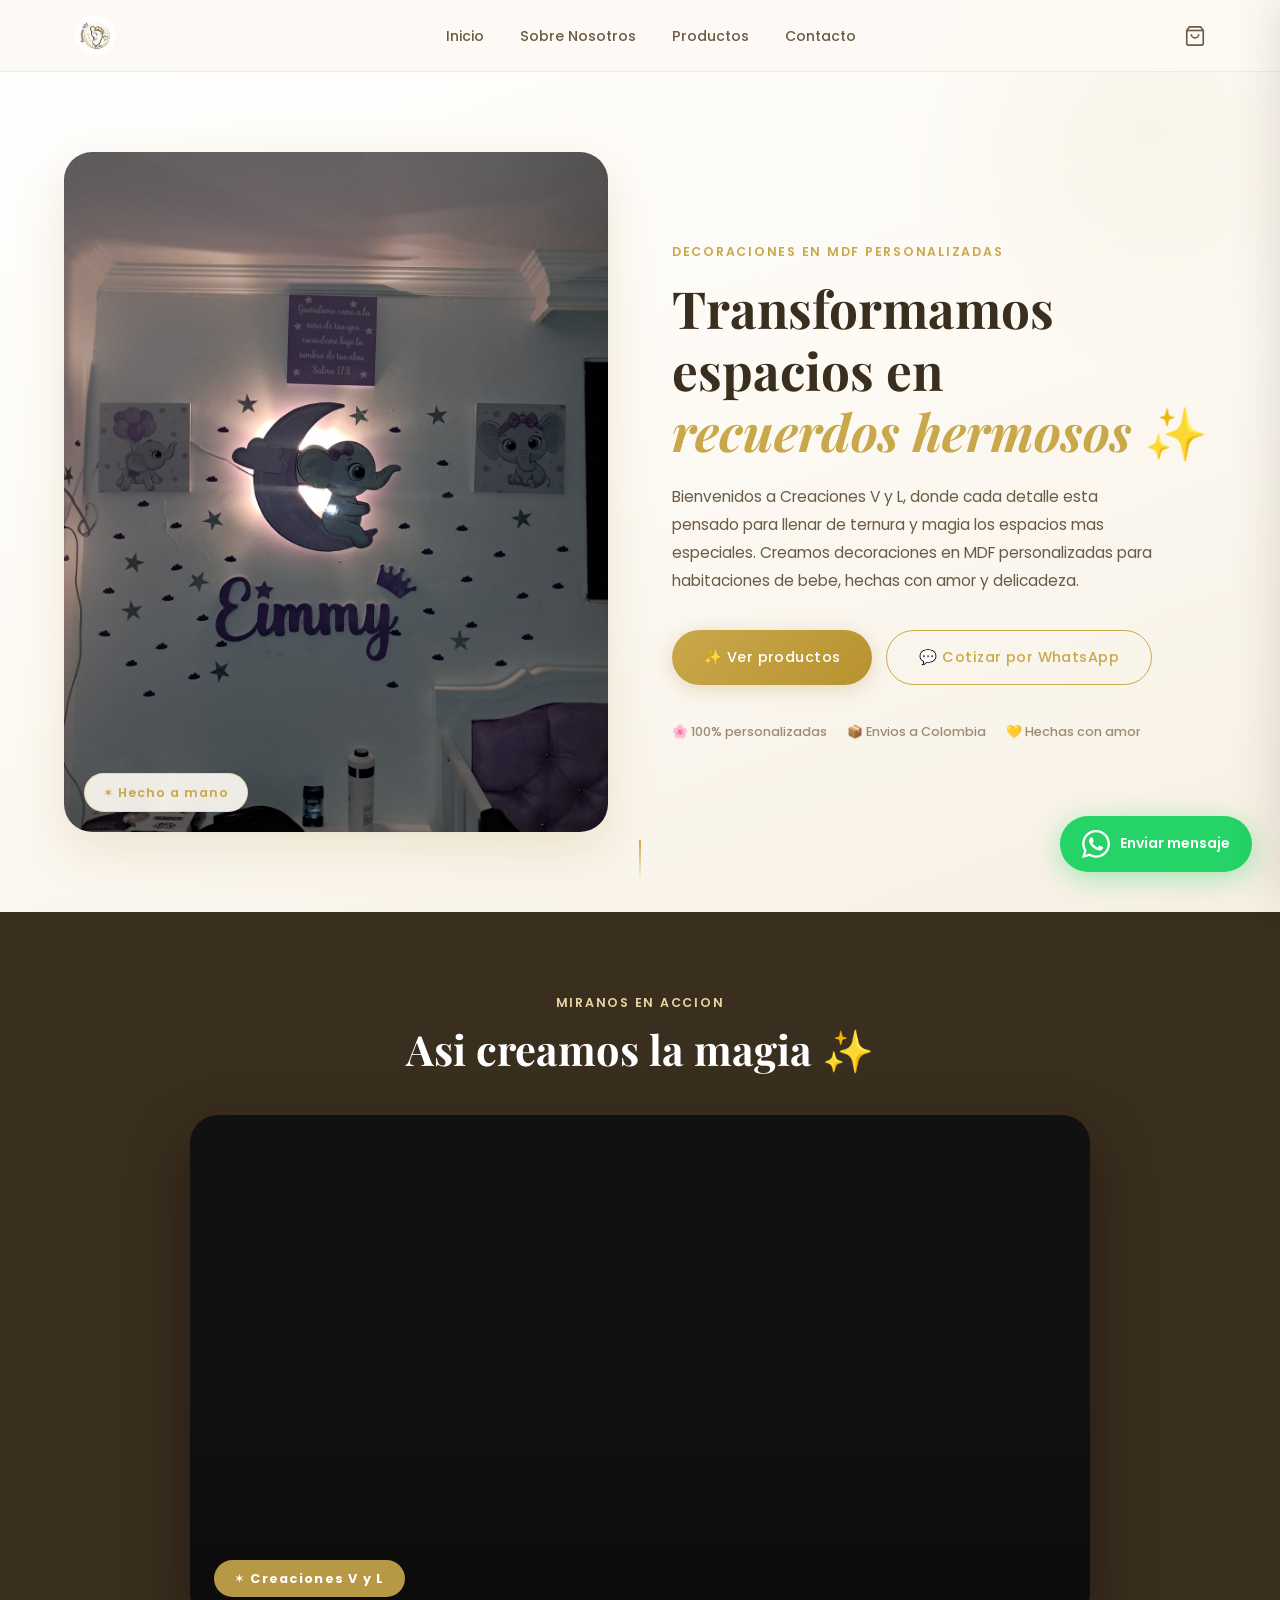
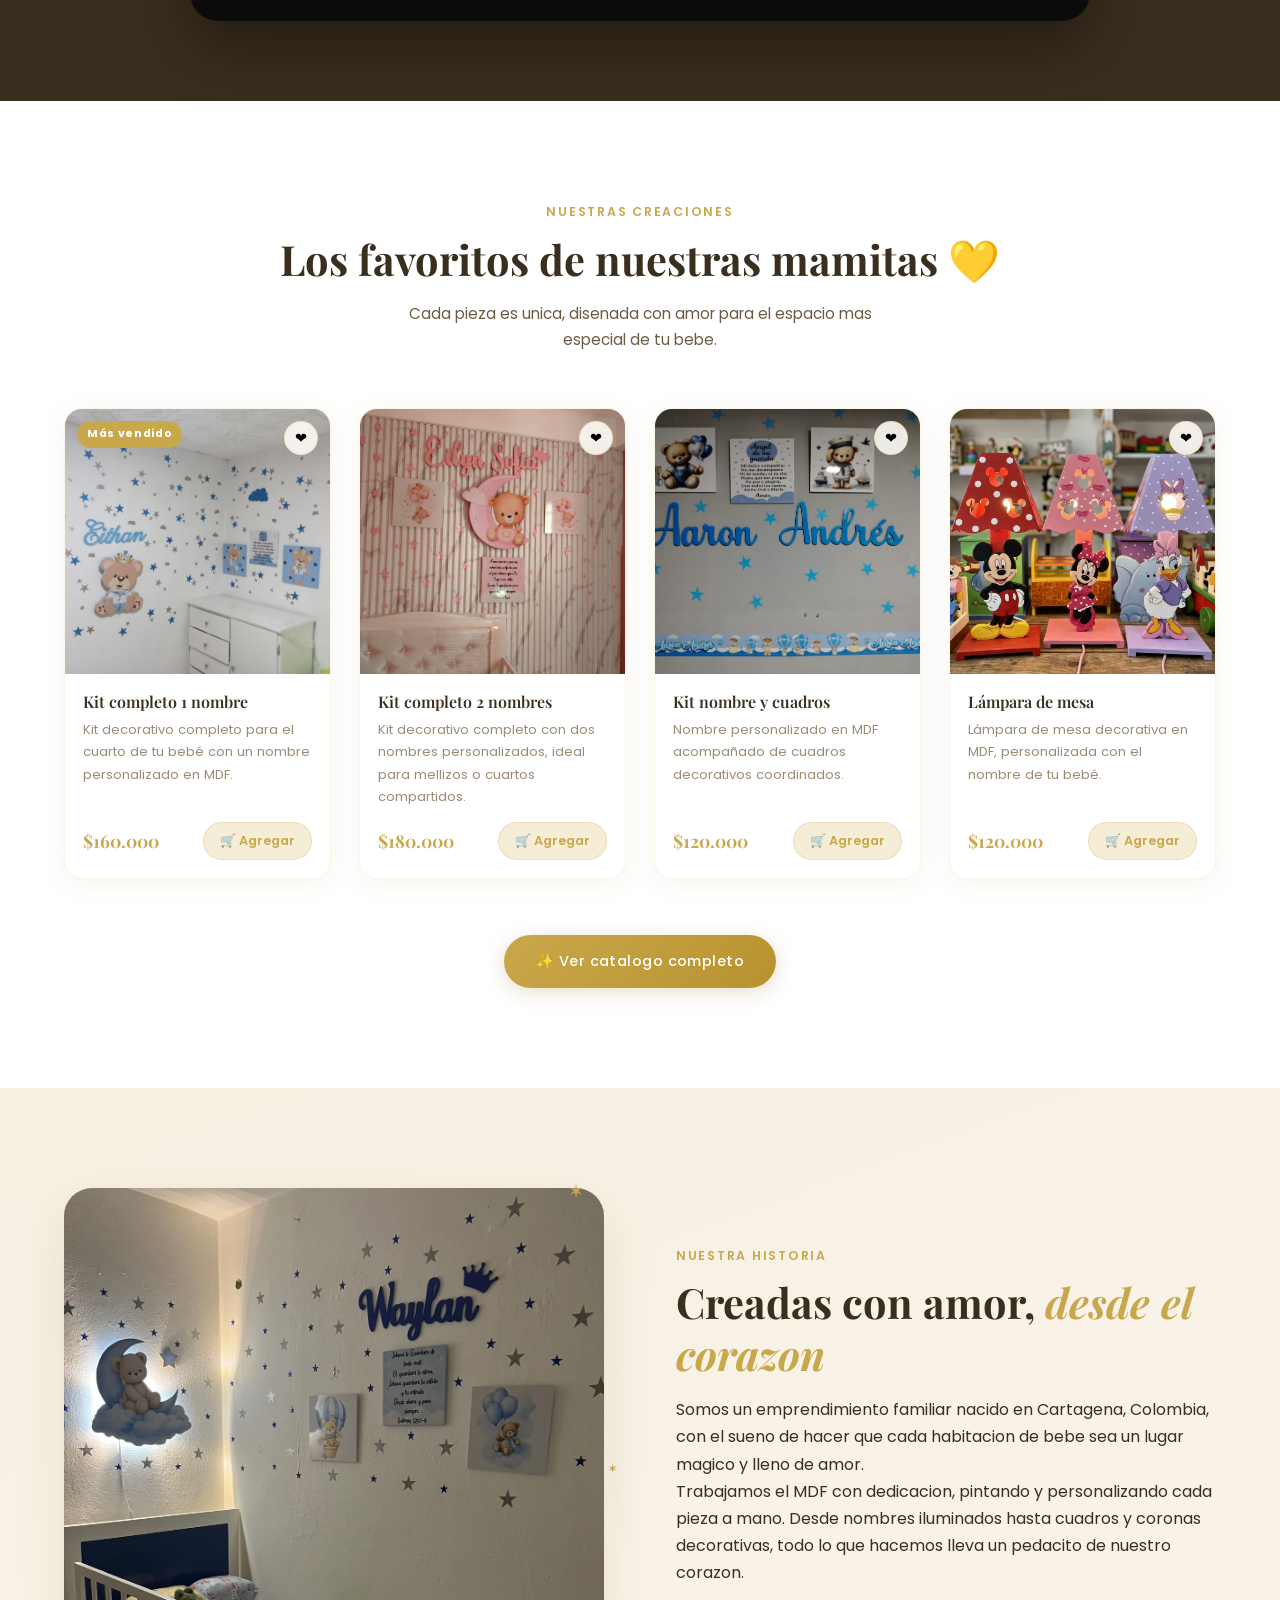
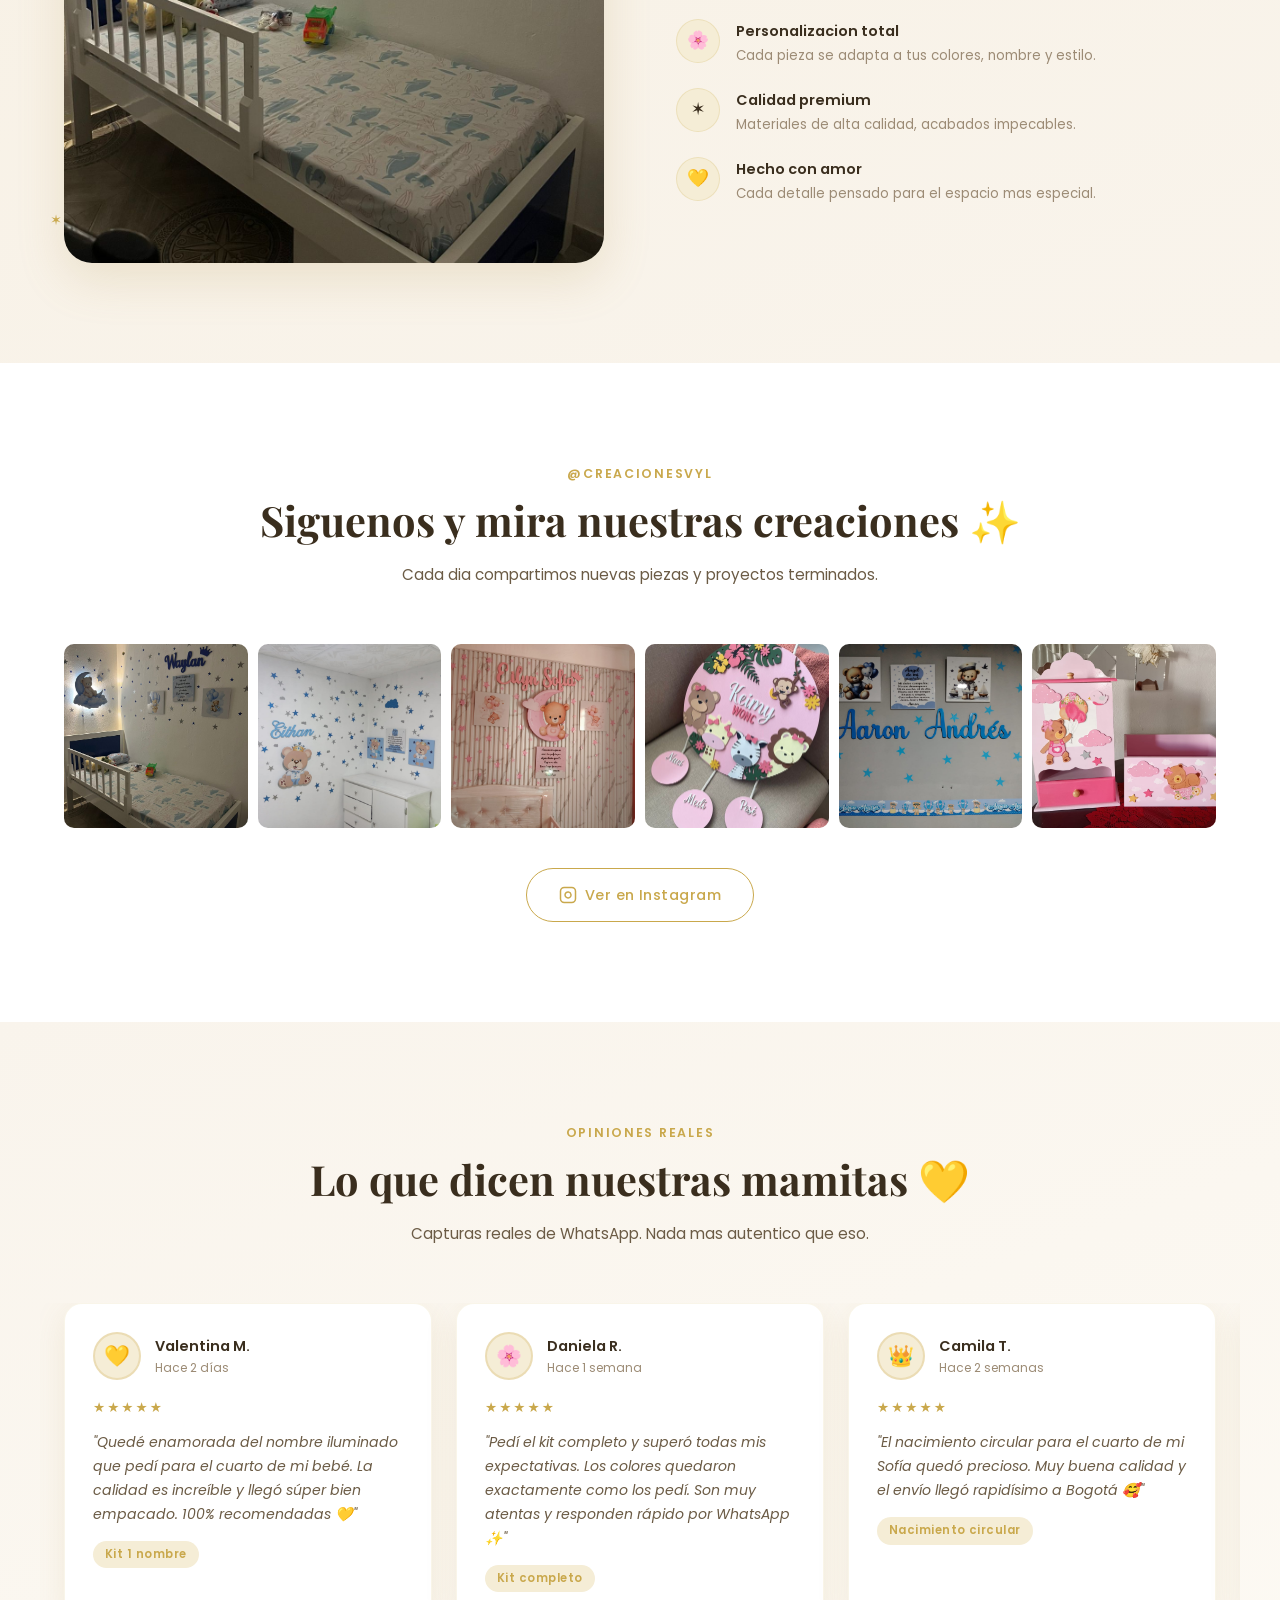
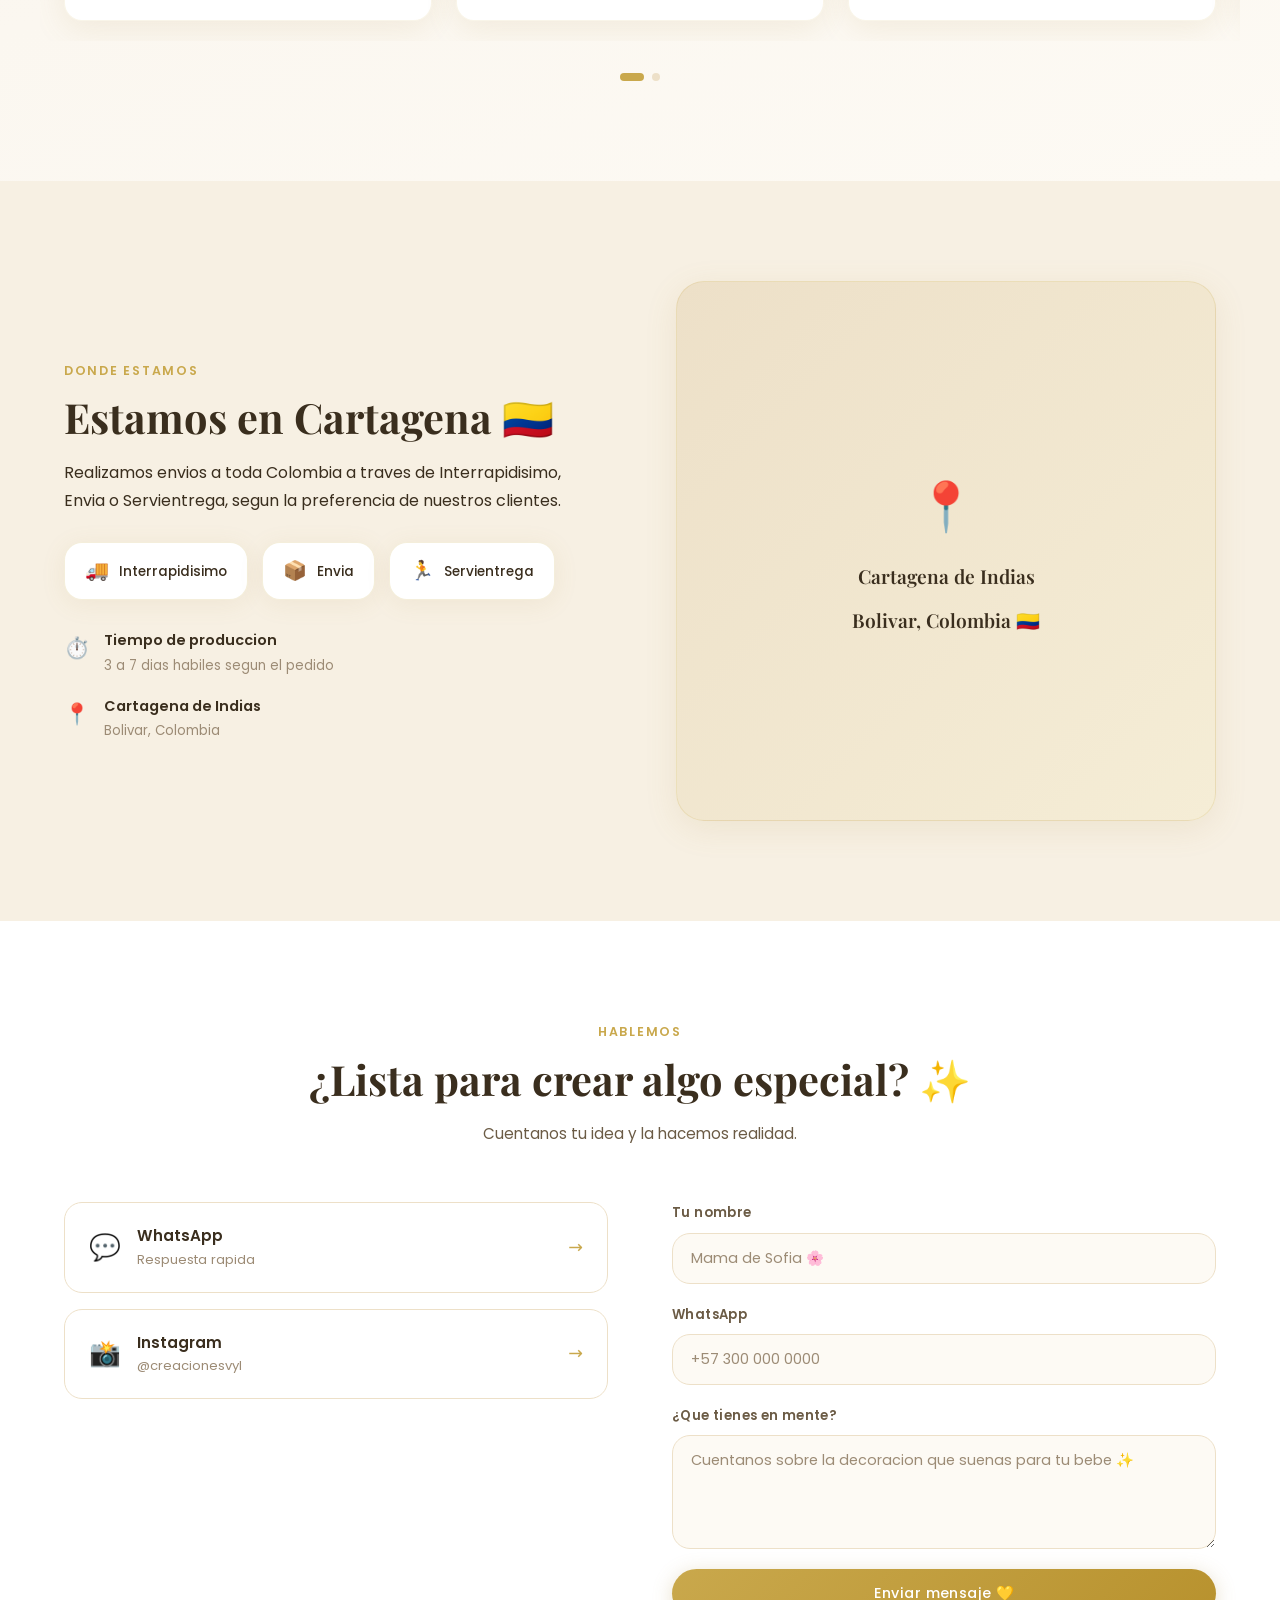
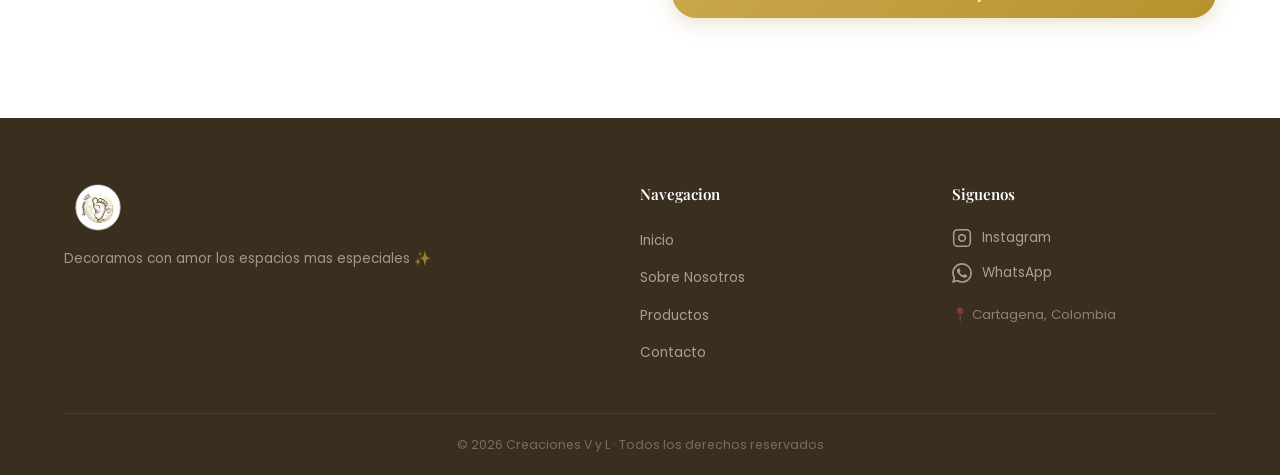
<file: index.html>
﻿<!DOCTYPE html>
<html lang="es">
<head>
  <meta charset="UTF-8" />
  <meta name="viewport" content="width=device-width, initial-scale=1.0" />
  <title>Creaciones V y L - Decoraciones para bebe en Cartagena</title>
  <meta name="description" content="Decoraciones en MDF personalizadas para habitaciones de bebe. Hechas con amor en Cartagena, Colombia. Envios a todo el pais." />
  <link rel="preconnect" href="https://fonts.googleapis.com" />
  <link rel="preconnect" href="https://fonts.gstatic.com" crossorigin />
  <link href="https://fonts.googleapis.com/css2?family=Playfair+Display:ital,wght@0,400;0,600;0,700;1,400&family=Poppins:wght@300;400;500;600&display=swap" rel="stylesheet" />
  <link rel="stylesheet" href="css/styles.css" />
</head>
<body>

  <div class="bubbles" aria-hidden="true">
    <span class="bubble"></span><span class="bubble"></span><span class="bubble"></span>
    <span class="bubble"></span><span class="bubble"></span><span class="bubble"></span>
    <span class="bubble"></span><span class="bubble"></span>
  </div>

  <header class="header" id="header">
    <div class="header__inner container">
      <a href="index.html" class="header__logo">
        <img src="img/Logo.png" alt="Creaciones V y L" class="header__logo-img" />
      </a>
      <nav class="header__nav" id="nav" aria-label="Navegacion principal">
        <ul class="nav__list">
          <li><a href="#inicio" class="nav__link">Inicio</a></li>
          <li><a href="#nosotros" class="nav__link">Sobre Nosotros</a></li>
          <li><a href="productos.html" class="nav__link">Productos</a></li>
          <li><a href="#contacto" class="nav__link">Contacto</a></li>
        </ul>
      </nav>
      <div class="header__actions">
        <button class="cart-btn" id="cartBtn" aria-label="Ver carrito">
          <svg width="22" height="22" viewBox="0 0 24 24" fill="none" stroke="currentColor" stroke-width="1.8" aria-hidden="true">
            <path d="M6 2L3 6v14a2 2 0 002 2h14a2 2 0 002-2V6l-3-4z"/>
            <line x1="3" y1="6" x2="21" y2="6"/>
            <path d="M16 10a4 4 0 01-8 0"/>
          </svg>
          <span class="cart-count" id="cartCount">0</span>
        </button>
        <button class="hamburger" id="hamburger" aria-label="Abrir menu" aria-expanded="false">
          <span></span><span></span><span></span>
        </button>
      </div>
    </div>
  </header>

  <aside class="cart-drawer" id="cartDrawer" aria-label="Carrito de compras" aria-hidden="true">
    <div class="cart-drawer__header">
      <h2>Tu carrito &#x1F6D2;</h2>
      <button class="cart-drawer__close" id="cartClose" aria-label="Cerrar carrito">&#x2715;</button>
    </div>
    <div class="cart-drawer__items" id="cartItems">
      <p class="cart-empty">Tu carrito esta vacio &#x1F338;</p>
    </div>
    <div class="cart-drawer__footer" id="cartFooter" style="display:none">
      <div class="cart-total">
        <span>Total:</span>
        <strong id="cartTotal">$0</strong>
      </div>
      <a href="#" class="btn btn--gold btn--full" id="checkoutBtn">&#x1F4AC; Cotizar por WhatsApp</a>
    </div>
  </aside>
  <div class="cart-overlay" id="cartOverlay"></div>

  <main>

    <section class="hero" id="inicio" aria-label="Bienvenida">
      <div class="hero__inner container">
        <div class="hero__image fade-in">
          <div class="hero__img-wrapper">
            <img src="img/KitCompleto1Nombre_.jpeg" alt="Decoracion de cuarto de bebe con nombre personalizado en tonos beige y dorado" class="hero__img" loading="eager" />
            <div class="hero__img-badge">&#x2736; Hecho a mano</div>
          </div>
        </div>
        <div class="hero__content fade-in fade-in--delay">
          <p class="hero__eyebrow">Decoraciones en MDF personalizadas</p>
          <h1 class="hero__title">Transformamos espacios en<br /><em>recuerdos hermosos</em> &#x2728;</h1>
          <p class="hero__text">Bienvenidos a Creaciones V y L, donde cada detalle esta pensado para llenar de ternura y magia los espacios mas especiales. Creamos decoraciones en MDF personalizadas para habitaciones de bebe, hechas con amor y delicadeza.</p>
          <div class="hero__actions">
            <a href="productos.html" class="btn btn--gold">&#x2728; Ver productos</a>
            <a href="https://wa.me/573026603400?text=Hola%2C%20me%20gustar%C3%ADa%20recibir%20informaci%C3%B3n%20sobre%20sus%20decoraciones%20%E2%9C%A8" class="btn btn--outline" target="_blank" rel="noopener">&#x1F4AC; Cotizar por WhatsApp</a>
          </div>
          <div class="hero__trust">
            <span>&#x1F338; 100% personalizadas</span>
            <span>&#x1F4E6; Envios a Colombia</span>
            <span>&#x1F49B; Hechas con amor</span>
          </div>
        </div>
      </div>
      <div class="hero__scroll-hint" aria-hidden="true"><span></span></div>
    </section>

    <section class="video-section" aria-label="Video de Creaciones V y L">
      <div class="container">
        <div class="section-header fade-in">
          <p class="section-eyebrow">Miranos en accion</p>
          <h2 class="section-title">Asi creamos la magia &#x2728;</h2>
        </div>
        <div class="video-wrapper fade-in">
          <video src="img/VideoCreaciones.mp4" autoplay muted loop playsinline aria-label="Video de Creaciones V y L"></video>
          <div class="video-overlay">
            <span class="video-badge">&#x2736; Creaciones V y L</span>
          </div>
        </div>
      </div>
    </section>

    <section class="products" id="productos" aria-labelledby="products-title">
      <div class="container">
        <div class="section-header fade-in">
          <p class="section-eyebrow">Nuestras creaciones</p>
          <h2 class="section-title" id="products-title">Los favoritos de nuestras mamitas &#x1F49B;</h2>
          <p class="section-subtitle">Cada pieza es unica, disenada con amor para el espacio mas especial de tu bebe.</p>
        </div>
        <div class="products__grid" id="productsGrid"></div>
        <div class="products__cta fade-in">
          <a href="productos.html" class="btn btn--gold">&#x2728; Ver catalogo completo</a>
        </div>
      </div>
    </section>

    <section class="about" id="nosotros" aria-labelledby="about-title">
      <div class="container">
        <div class="about__inner">
          <div class="about__image fade-in">
            <img src="img/habitaciondecorada.jpeg" alt="Decoraciones en MDF de Creaciones V y L" loading="lazy" />
            <div class="about__stars" aria-hidden="true">
              <span class="star star--1">&#x2736;</span>
              <span class="star star--2">&#x2736;</span>
              <span class="star star--3">&#x2736;</span>
            </div>
          </div>
          <div class="about__content fade-in fade-in--delay">
            <p class="section-eyebrow">Nuestra historia</p>
            <h2 class="section-title" id="about-title">Creadas con amor, <em>desde el corazon</em></h2>
            <p>Somos un emprendimiento familiar nacido en Cartagena, Colombia, con el sueno de hacer que cada habitacion de bebe sea un lugar magico y lleno de amor.</p>
            <p>Trabajamos el MDF con dedicacion, pintando y personalizando cada pieza a mano. Desde nombres iluminados hasta cuadros y coronas decorativas, todo lo que hacemos lleva un pedacito de nuestro corazon.</p>
            <ul class="about__values">
              <li>
                <span class="value-icon">&#x1F338;</span>
                <div><strong>Personalizacion total</strong><p>Cada pieza se adapta a tus colores, nombre y estilo.</p></div>
              </li>
              <li>
                <span class="value-icon">&#x2736;</span>
                <div><strong>Calidad premium</strong><p>Materiales de alta calidad, acabados impecables.</p></div>
              </li>
              <li>
                <span class="value-icon">&#x1F49B;</span>
                <div><strong>Hecho con amor</strong><p>Cada detalle pensado para el espacio mas especial.</p></div>
              </li>
            </ul>
          </div>
        </div>
      </div>
    </section>

    <section class="instagram" id="instagram" aria-labelledby="instagram-title">
      <div class="container">
        <div class="section-header fade-in">
          <p class="section-eyebrow">@creacionesvyl</p>
          <h2 class="section-title" id="instagram-title">Siguenos y mira nuestras creaciones &#x2728;</h2>
          <p class="section-subtitle">Cada dia compartimos nuevas piezas y proyectos terminados.</p>
        </div>
        <div class="instagram__grid fade-in" id="instagramGrid"></div>
        <div class="instagram__cta fade-in">
          <a href="https://instagram.com/creacionesvyl" target="_blank" rel="noopener" class="btn btn--outline">
            <svg width="18" height="18" viewBox="0 0 24 24" fill="none" stroke="currentColor" stroke-width="2" aria-hidden="true"><rect x="2" y="2" width="20" height="20" rx="5" ry="5"/><path d="M16 11.37A4 4 0 1112.63 8 4 4 0 0116 11.37z"/><line x1="17.5" y1="6.5" x2="17.51" y2="6.5"/></svg>
            Ver en Instagram
          </a>
        </div>
      </div>
    </section>

    <section class="testimonials" id="testimonios" aria-labelledby="testimonials-title">
      <div class="container">
        <div class="section-header fade-in">
          <p class="section-eyebrow">Opiniones reales</p>
          <h2 class="section-title" id="testimonials-title">Lo que dicen nuestras mamitas &#x1F49B;</h2>
          <p class="section-subtitle">Capturas reales de WhatsApp. Nada mas autentico que eso.</p>
        </div>
        <div class="testimonials__track-wrapper">
          <div class="testimonials__track" id="testimonialsTrack"></div>
        </div>
        <div class="testimonials__dots" id="testimonialsDots" aria-label="Navegacion de testimonios"></div>
      </div>
    </section>

    <section class="shipping" id="envios" aria-labelledby="shipping-title">
      <div class="container">
        <div class="shipping__inner">
          <div class="shipping__content fade-in">
            <p class="section-eyebrow">Donde estamos</p>
            <h2 class="section-title" id="shipping-title">Estamos en Cartagena &#x1F1E8;&#x1F1F4;</h2>
            <p>Realizamos envios a toda Colombia a traves de Interrapidisimo, Envia o Servientrega, segun la preferencia de nuestros clientes.</p>
            <div class="shipping__carriers">
              <div class="carrier"><span class="carrier-icon">&#x1F69A;</span><span>Interrapidisimo</span></div>
              <div class="carrier"><span class="carrier-icon">&#x1F4E6;</span><span>Envia</span></div>
              <div class="carrier"><span class="carrier-icon">&#x1F3C3;</span><span>Servientrega</span></div>
            </div>
            <div class="shipping__info">
              <div class="info-item">
                <span class="info-icon">&#x23F1;&#xFE0F;</span>
                <div><strong>Tiempo de produccion</strong><p>3 a 7 dias habiles segun el pedido</p></div>
              </div>
              <div class="info-item">
                <span class="info-icon">&#x1F4CD;</span>
                <div><strong>Cartagena de Indias</strong><p>Bolivar, Colombia</p></div>
              </div>
            </div>
          </div>
          <div class="shipping__map fade-in fade-in--delay">
            <div class="map-placeholder">
              <div class="map-pin">&#x1F4CD;</div>
              <p>Cartagena de Indias</p>
              <p class="map-sub">Bolivar, Colombia &#x1F1E8;&#x1F1F4;</p>
            </div>
          </div>
        </div>
      </div>
    </section>

    <section class="contact" id="contacto" aria-labelledby="contact-title">
      <div class="container">
        <div class="section-header fade-in">
          <p class="section-eyebrow">Hablemos</p>
          <h2 class="section-title" id="contact-title">&#xBF;Lista para crear algo especial? &#x2728;</h2>
          <p class="section-subtitle">Cuentanos tu idea y la hacemos realidad.</p>
        </div>
        <div class="contact__inner">
          <div class="contact__channels fade-in">
            <a href="https://wa.me/573026603400?text=Hola%2C%20me%20gustar%C3%ADa%20recibir%20informaci%C3%B3n%20sobre%20sus%20decoraciones%20%E2%9C%A8" class="contact-card contact-card--whatsapp" target="_blank" rel="noopener">
              <span class="contact-card__icon">&#x1F4AC;</span>
              <div><strong>WhatsApp</strong><p>Respuesta rapida</p></div>
              <span class="contact-card__arrow">&#x2192;</span>
            </a>
            <a href="https://instagram.com/creacionesvyl" class="contact-card contact-card--instagram" target="_blank" rel="noopener">
              <span class="contact-card__icon">&#x1F4F8;</span>
              <div><strong>Instagram</strong><p>@creacionesvyl</p></div>
              <span class="contact-card__arrow">&#x2192;</span>
            </a>
          </div>
          <form class="contact__form fade-in fade-in--delay" id="contactForm" novalidate>
            <div class="form-group">
              <label for="name">Tu nombre</label>
              <input type="text" id="name" name="name" placeholder="Mama de Sofia &#x1F338;" required autocomplete="name" />
            </div>
            <div class="form-group">
              <label for="phone">WhatsApp</label>
              <input type="tel" id="phone" name="phone" placeholder="+57 300 000 0000" autocomplete="tel" />
            </div>
            <div class="form-group">
              <label for="message">&#xBF;Que tienes en mente?</label>
              <textarea id="message" name="message" rows="4" placeholder="Cuentanos sobre la decoracion que suenas para tu bebe &#x2728;" required></textarea>
            </div>
            <button type="submit" class="btn btn--gold btn--full">Enviar mensaje &#x1F49B;</button>
          </form>
        </div>
      </div>
    </section>

  </main>

  <footer class="footer" id="footer">
    <div class="container">
      <div class="footer__inner">
        <div class="footer__brand">
          <a href="index.html" class="header__logo">
            <img src="img/Logo.png" alt="Creaciones V y L" class="header__logo-img header__logo-img--footer" />
          </a>
          <p class="footer__tagline">Decoramos con amor los espacios mas especiales &#x2728;</p>
        </div>
        <div class="footer__links">
          <h3>Navegacion</h3>
          <ul>
            <li><a href="#inicio">Inicio</a></li>
            <li><a href="#nosotros">Sobre Nosotros</a></li>
            <li><a href="productos.html">Productos</a></li>
            <li><a href="#contacto">Contacto</a></li>
          </ul>
        </div>
        <div class="footer__social">
          <h3>Siguenos</h3>
          <div class="social-links">
            <a href="https://instagram.com/creacionesvyl" target="_blank" rel="noopener" aria-label="Instagram de Creaciones V y L">
              <svg width="20" height="20" viewBox="0 0 24 24" fill="none" stroke="currentColor" stroke-width="1.8" aria-hidden="true"><rect x="2" y="2" width="20" height="20" rx="5" ry="5"/><path d="M16 11.37A4 4 0 1112.63 8 4 4 0 0116 11.37z"/><line x1="17.5" y1="6.5" x2="17.51" y2="6.5"/></svg>
              Instagram
            </a>
            <a href="https://wa.me/573026603400?text=Hola%2C%20me%20gustar%C3%ADa%20recibir%20informaci%C3%B3n%20sobre%20sus%20decoraciones%20%E2%9C%A8" target="_blank" rel="noopener" aria-label="WhatsApp de Creaciones V y L">
              <svg width="20" height="20" viewBox="0 0 24 24" fill="currentColor" aria-hidden="true"><path d="M17.472 14.382c-.297-.149-1.758-.867-2.03-.967-.273-.099-.471-.148-.67.15-.197.297-.767.966-.94 1.164-.173.199-.347.223-.644.075-.297-.15-1.255-.463-2.39-1.475-.883-.788-1.48-1.761-1.653-2.059-.173-.297-.018-.458.13-.606.134-.133.298-.347.446-.52.149-.174.198-.298.298-.497.099-.198.05-.371-.025-.52-.075-.149-.669-1.612-.916-2.207-.242-.579-.487-.5-.669-.51-.173-.008-.371-.01-.57-.01-.198 0-.52.074-.792.372-.272.297-1.04 1.016-1.04 2.479 0 1.462 1.065 2.875 1.213 3.074.149.198 2.096 3.2 5.077 4.487.709.306 1.262.489 1.694.625.712.227 1.36.195 1.871.118.571-.085 1.758-.719 2.006-1.413.248-.694.248-1.289.173-1.413-.074-.124-.272-.198-.57-.347m-5.421 7.403h-.004a9.87 9.87 0 01-5.031-1.378l-.361-.214-3.741.982.998-3.648-.235-.374a9.86 9.86 0 01-1.51-5.26c.001-5.45 4.436-9.884 9.888-9.884 2.64 0 5.122 1.03 6.988 2.898a9.825 9.825 0 012.893 6.994c-.003 5.45-4.437 9.884-9.885 9.884m8.413-18.297A11.815 11.815 0 0012.05 0C5.495 0 .16 5.335.157 11.892c0 2.096.547 4.142 1.588 5.945L.057 24l6.305-1.654a11.882 11.882 0 005.683 1.448h.005c6.554 0 11.89-5.335 11.893-11.893a11.821 11.821 0 00-3.48-8.413z"/></svg>
              WhatsApp
            </a>
          </div>
          <p class="footer__location">&#x1F4CD; Cartagena, Colombia</p>
        </div>
      </div>
      <div class="footer__bottom">
        <p>&#xA9; 2026 Creaciones V y L &middot; Todos los derechos reservados</p>
      </div>
    </div>
  </footer>

  <a href="https://wa.me/573026603400?text=Hola%2C%20me%20gustar%C3%ADa%20recibir%20informaci%C3%B3n%20sobre%20sus%20decoraciones%20%E2%9C%A8" class="whatsapp-float" target="_blank" rel="noopener" aria-label="Enviar mensaje por WhatsApp">
    <svg width="28" height="28" viewBox="0 0 24 24" fill="currentColor" aria-hidden="true"><path d="M17.472 14.382c-.297-.149-1.758-.867-2.03-.967-.273-.099-.471-.148-.67.15-.197.297-.767.966-.94 1.164-.173.199-.347.223-.644.075-.297-.15-1.255-.463-2.39-1.475-.883-.788-1.48-1.761-1.653-2.059-.173-.297-.018-.458.13-.606.134-.133.298-.347.446-.52.149-.174.198-.298.298-.497.099-.198.05-.371-.025-.52-.075-.149-.669-1.612-.916-2.207-.242-.579-.487-.5-.669-.51-.173-.008-.371-.01-.57-.01-.198 0-.52.074-.792.372-.272.297-1.04 1.016-1.04 2.479 0 1.462 1.065 2.875 1.213 3.074.149.198 2.096 3.2 5.077 4.487.709.306 1.262.489 1.694.625.712.227 1.36.195 1.871.118.571-.085 1.758-.719 2.006-1.413.248-.694.248-1.289.173-1.413-.074-.124-.272-.198-.57-.347m-5.421 7.403h-.004a9.87 9.87 0 01-5.031-1.378l-.361-.214-3.741.982.998-3.648-.235-.374a9.86 9.86 0 01-1.51-5.26c.001-5.45 4.436-9.884 9.888-9.884 2.64 0 5.122 1.03 6.988 2.898a9.825 9.825 0 012.893 6.994c-.003 5.45-4.437 9.884-9.885 9.884m8.413-18.297A11.815 11.815 0 0012.05 0C5.495 0 .16 5.335.157 11.892c0 2.096.547 4.142 1.588 5.945L.057 24l6.305-1.654a11.882 11.882 0 005.683 1.448h.005c6.554 0 11.89-5.335 11.893-11.893a11.821 11.821 0 00-3.48-8.413z"/></svg>
    <span>Enviar mensaje</span>
  </a>

  <script src="js/data.js"></script>
  <script src="js/cart.js"></script>
  <script src="js/main.js"></script>
</body>
</html>
</file>
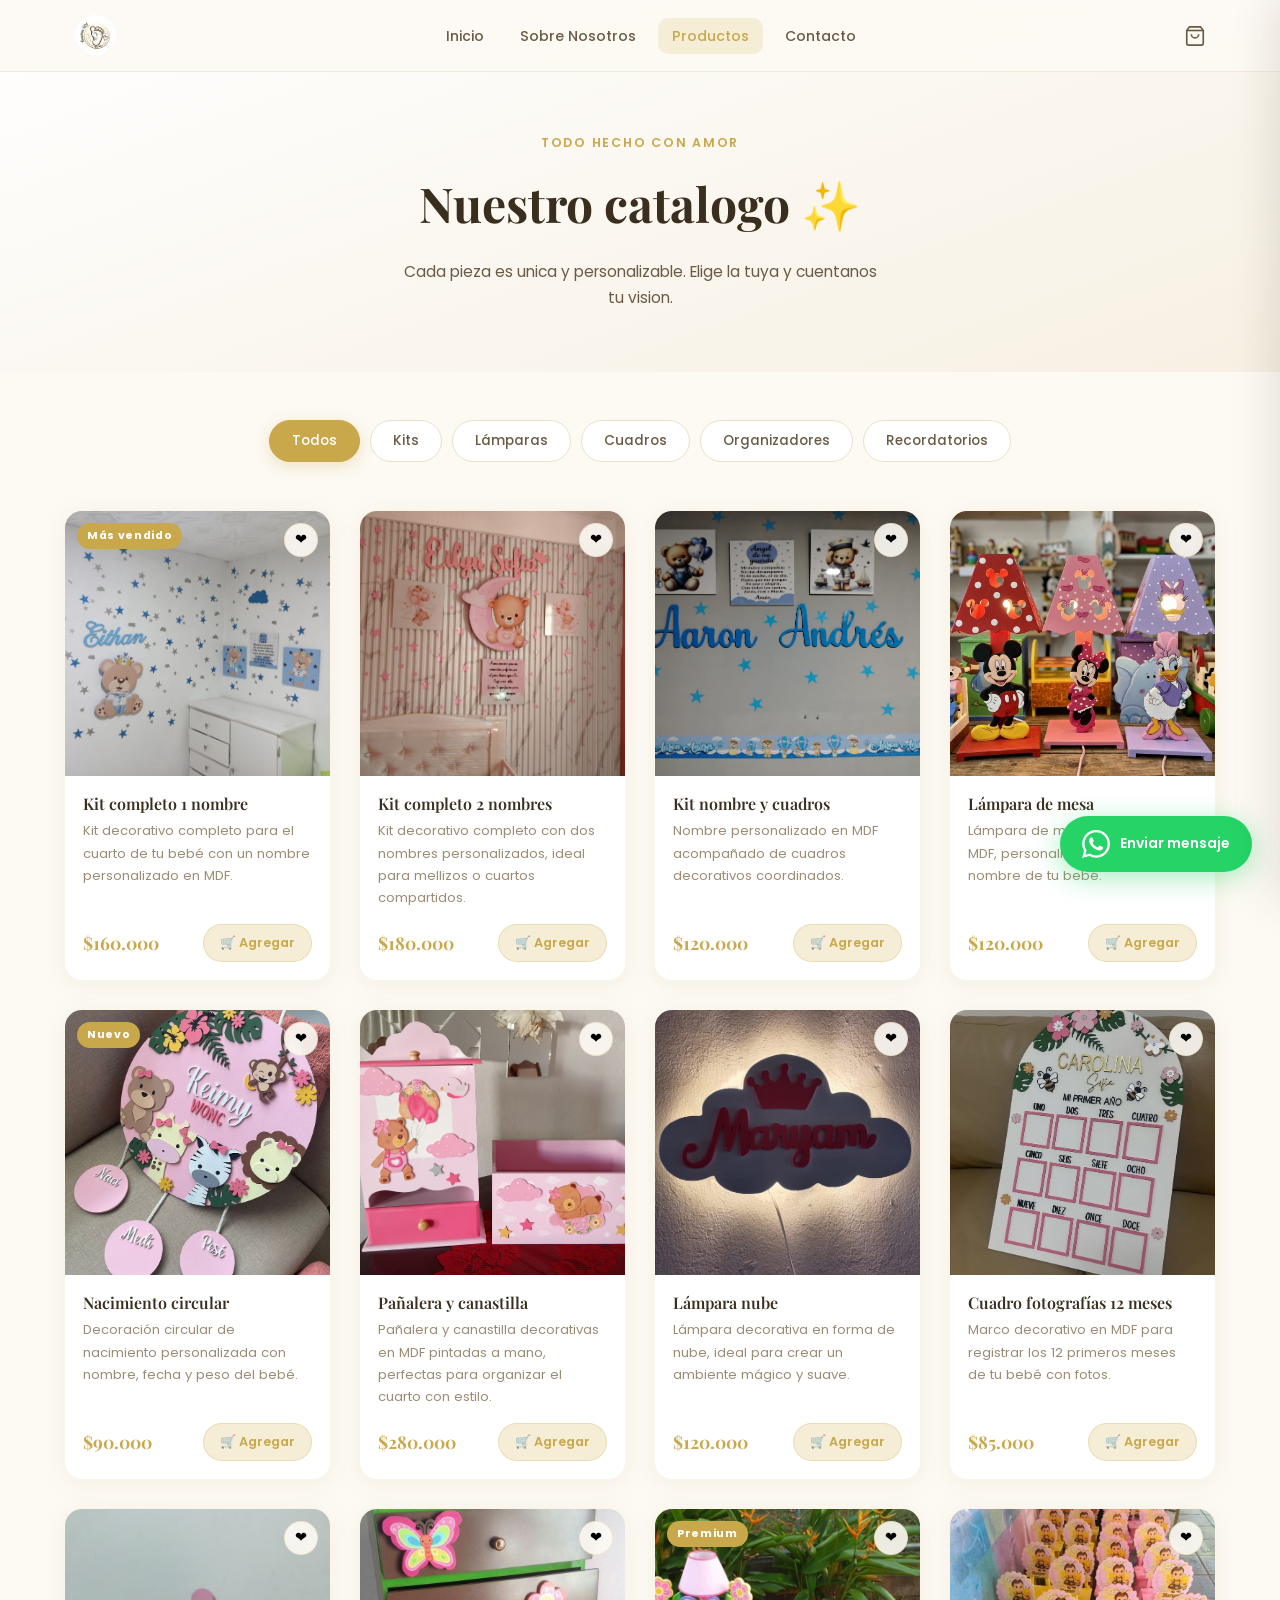
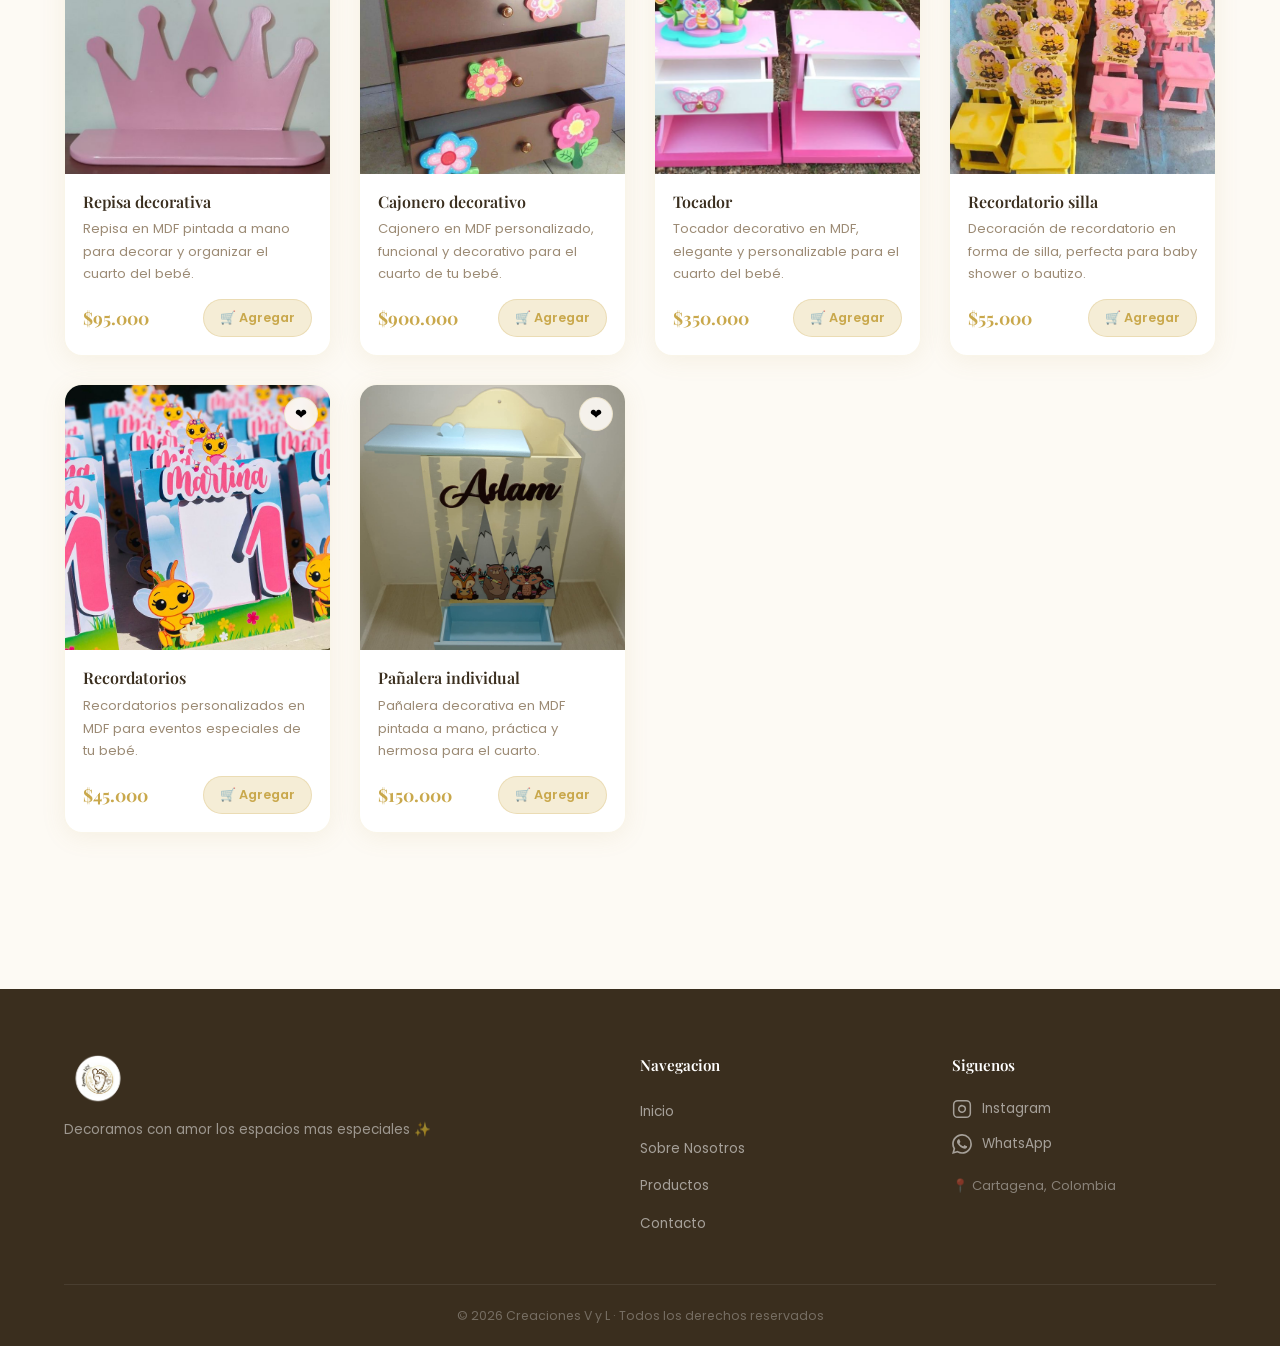
<file: productos.html>
﻿<!DOCTYPE html>
<html lang="es">
<head>
  <meta charset="UTF-8" />
  <meta name="viewport" content="width=device-width, initial-scale=1.0" />
  <title>Catalogo - Creaciones V y L</title>
  <meta name="description" content="Catalogo completo de decoraciones en MDF personalizadas para habitaciones de bebe. Creaciones V y L, Cartagena." />
  <link rel="preconnect" href="https://fonts.googleapis.com" />
  <link rel="preconnect" href="https://fonts.gstatic.com" crossorigin />
  <link href="https://fonts.googleapis.com/css2?family=Playfair+Display:ital,wght@0,400;0,600;0,700;1,400&family=Poppins:wght@300;400;500;600&display=swap" rel="stylesheet" />
  <link rel="stylesheet" href="css/styles.css" />
</head>
<body>

  <div class="bubbles" aria-hidden="true">
    <span class="bubble"></span><span class="bubble"></span><span class="bubble"></span>
    <span class="bubble"></span><span class="bubble"></span>
  </div>

  <header class="header" id="header">
    <div class="header__inner container">
      <a href="index.html" class="header__logo">
        <img src="img/Logo.png" alt="Creaciones V y L" class="header__logo-img" />
      </a>
      <nav class="header__nav" id="nav" aria-label="Navegacion principal">
        <ul class="nav__list">
          <li><a href="index.html#inicio" class="nav__link">Inicio</a></li>
          <li><a href="index.html#nosotros" class="nav__link">Sobre Nosotros</a></li>
          <li><a href="productos.html" class="nav__link nav__link--active">Productos</a></li>
          <li><a href="index.html#contacto" class="nav__link">Contacto</a></li>
        </ul>
      </nav>
      <div class="header__actions">
        <button class="cart-btn" id="cartBtn" aria-label="Ver carrito">
          <svg width="22" height="22" viewBox="0 0 24 24" fill="none" stroke="currentColor" stroke-width="1.8" aria-hidden="true">
            <path d="M6 2L3 6v14a2 2 0 002 2h14a2 2 0 002-2V6l-3-4z"/>
            <line x1="3" y1="6" x2="21" y2="6"/>
            <path d="M16 10a4 4 0 01-8 0"/>
          </svg>
          <span class="cart-count" id="cartCount">0</span>
        </button>
        <button class="hamburger" id="hamburger" aria-label="Abrir menu" aria-expanded="false">
          <span></span><span></span><span></span>
        </button>
      </div>
    </div>
  </header>

  <aside class="cart-drawer" id="cartDrawer" aria-label="Carrito de compras" aria-hidden="true">
    <div class="cart-drawer__header">
      <h2>Tu carrito &#x1F6D2;</h2>
      <button class="cart-drawer__close" id="cartClose" aria-label="Cerrar carrito">&#x2715;</button>
    </div>
    <div class="cart-drawer__items" id="cartItems">
      <p class="cart-empty">Tu carrito esta vacio &#x1F338;</p>
    </div>
    <div class="cart-drawer__footer" id="cartFooter" style="display:none">
      <div class="cart-total">
        <span>Total:</span>
        <strong id="cartTotal">$0</strong>
      </div>
      <a href="#" class="btn btn--gold btn--full" id="checkoutBtn">&#x1F4AC; Cotizar por WhatsApp</a>
    </div>
  </aside>
  <div class="cart-overlay" id="cartOverlay"></div>

  <main>

    <section class="page-hero">
      <div class="container">
        <p class="section-eyebrow">Todo hecho con amor</p>
        <h1 class="page-hero__title">Nuestro catalogo &#x2728;</h1>
        <p class="page-hero__sub">Cada pieza es unica y personalizable. Elige la tuya y cuentanos tu vision.</p>
      </div>
    </section>

    <section class="catalog" aria-label="Catalogo de productos">
      <div class="container">
        <div class="catalog__filters" id="catalogFilters" role="group" aria-label="Filtrar por categoria"></div>
        <div class="products__grid" id="productsGrid"></div>
        <p class="catalog__empty" id="catalogEmpty" style="display:none">No hay productos en esta categoria aun &#x1F338;</p>
      </div>
    </section>

  </main>

  <footer class="footer" id="footer">
    <div class="container">
      <div class="footer__inner">
        <div class="footer__brand">
          <a href="index.html" class="header__logo">
            <img src="img/Logo.png" alt="Creaciones V y L" class="header__logo-img header__logo-img--footer" />
          </a>
          <p class="footer__tagline">Decoramos con amor los espacios mas especiales &#x2728;</p>
        </div>
        <div class="footer__links">
          <h3>Navegacion</h3>
          <ul>
            <li><a href="index.html#inicio">Inicio</a></li>
            <li><a href="index.html#nosotros">Sobre Nosotros</a></li>
            <li><a href="productos.html">Productos</a></li>
            <li><a href="index.html#contacto">Contacto</a></li>
          </ul>
        </div>
        <div class="footer__social">
          <h3>Siguenos</h3>
          <div class="social-links">
            <a href="https://instagram.com/creacionesvyl" target="_blank" rel="noopener" aria-label="Instagram">
              <svg width="20" height="20" viewBox="0 0 24 24" fill="none" stroke="currentColor" stroke-width="1.8" aria-hidden="true"><rect x="2" y="2" width="20" height="20" rx="5" ry="5"/><path d="M16 11.37A4 4 0 1112.63 8 4 4 0 0116 11.37z"/><line x1="17.5" y1="6.5" x2="17.51" y2="6.5"/></svg>
              Instagram
            </a>
            <a href="https://wa.me/573026603400?text=Hola%2C%20me%20gustar%C3%ADa%20recibir%20informaci%C3%B3n%20sobre%20sus%20decoraciones%20%E2%9C%A8" target="_blank" rel="noopener" aria-label="WhatsApp">
              <svg width="20" height="20" viewBox="0 0 24 24" fill="currentColor" aria-hidden="true"><path d="M17.472 14.382c-.297-.149-1.758-.867-2.03-.967-.273-.099-.471-.148-.67.15-.197.297-.767.966-.94 1.164-.173.199-.347.223-.644.075-.297-.15-1.255-.463-2.39-1.475-.883-.788-1.48-1.761-1.653-2.059-.173-.297-.018-.458.13-.606.134-.133.298-.347.446-.52.149-.174.198-.298.298-.497.099-.198.05-.371-.025-.52-.075-.149-.669-1.612-.916-2.207-.242-.579-.487-.5-.669-.51-.173-.008-.371-.01-.57-.01-.198 0-.52.074-.792.372-.272.297-1.04 1.016-1.04 2.479 0 1.462 1.065 2.875 1.213 3.074.149.198 2.096 3.2 5.077 4.487.709.306 1.262.489 1.694.625.712.227 1.36.195 1.871.118.571-.085 1.758-.719 2.006-1.413.248-.694.248-1.289.173-1.413-.074-.124-.272-.198-.57-.347m-5.421 7.403h-.004a9.87 9.87 0 01-5.031-1.378l-.361-.214-3.741.982.998-3.648-.235-.374a9.86 9.86 0 01-1.51-5.26c.001-5.45 4.436-9.884 9.888-9.884 2.64 0 5.122 1.03 6.988 2.898a9.825 9.825 0 012.893 6.994c-.003 5.45-4.437 9.884-9.885 9.884m8.413-18.297A11.815 11.815 0 0012.05 0C5.495 0 .16 5.335.157 11.892c0 2.096.547 4.142 1.588 5.945L.057 24l6.305-1.654a11.882 11.882 0 005.683 1.448h.005c6.554 0 11.89-5.335 11.893-11.893a11.821 11.821 0 00-3.48-8.413z"/></svg>
              WhatsApp
            </a>
          </div>
          <p class="footer__location">&#x1F4CD; Cartagena, Colombia</p>
        </div>
      </div>
      <div class="footer__bottom">
        <p>&#xA9; 2026 Creaciones V y L &middot; Todos los derechos reservados</p>
      </div>
    </div>
  </footer>

  <a href="https://wa.me/573026603400?text=Hola%2C%20me%20gustar%C3%ADa%20recibir%20informaci%C3%B3n%20sobre%20sus%20decoraciones%20%E2%9C%A8" class="whatsapp-float" target="_blank" rel="noopener" aria-label="Enviar mensaje por WhatsApp">
    <svg width="28" height="28" viewBox="0 0 24 24" fill="currentColor" aria-hidden="true"><path d="M17.472 14.382c-.297-.149-1.758-.867-2.03-.967-.273-.099-.471-.148-.67.15-.197.297-.767.966-.94 1.164-.173.199-.347.223-.644.075-.297-.15-1.255-.463-2.39-1.475-.883-.788-1.48-1.761-1.653-2.059-.173-.297-.018-.458.13-.606.134-.133.298-.347.446-.52.149-.174.198-.298.298-.497.099-.198.05-.371-.025-.52-.075-.149-.669-1.612-.916-2.207-.242-.579-.487-.5-.669-.51-.173-.008-.371-.01-.57-.01-.198 0-.52.074-.792.372-.272.297-1.04 1.016-1.04 2.479 0 1.462 1.065 2.875 1.213 3.074.149.198 2.096 3.2 5.077 4.487.709.306 1.262.489 1.694.625.712.227 1.36.195 1.871.118.571-.085 1.758-.719 2.006-1.413.248-.694.248-1.289.173-1.413-.074-.124-.272-.198-.57-.347m-5.421 7.403h-.004a9.87 9.87 0 01-5.031-1.378l-.361-.214-3.741.982.998-3.648-.235-.374a9.86 9.86 0 01-1.51-5.26c.001-5.45 4.436-9.884 9.888-9.884 2.64 0 5.122 1.03 6.988 2.898a9.825 9.825 0 012.893 6.994c-.003 5.45-4.437 9.884-9.885 9.884m8.413-18.297A11.815 11.815 0 0012.05 0C5.495 0 .16 5.335.157 11.892c0 2.096.547 4.142 1.588 5.945L.057 24l6.305-1.654a11.882 11.882 0 005.683 1.448h.005c6.554 0 11.89-5.335 11.893-11.893a11.821 11.821 0 00-3.48-8.413z"/></svg>
    <span>Enviar mensaje</span>
  </a>

  <script src="js/data.js"></script>
  <script src="js/cart.js"></script>
  <script src="js/catalog.js"></script>
</body>
</html>
</file>
<file: css/styles.css>
﻿/* ============================================
   CREACIONES V Y L — Estilos principales
   Paleta: blanco crema, amarillo pastel, dorado suave, beige
   Tipografía: Playfair Display + Poppins
   ============================================ */

/* ── VARIABLES ── */
:root {
  --gold:        #C9A84C;
  --gold-light:  #E8D5A3;
  --gold-pale:   #F5EDD6;
  --cream:       #FDFAF4;
  --cream-dark:  #F7F0E3;
  --beige:       #EDE0C8;
  --beige-light: #F9F4EC;
  --white:       #FFFFFF;
  --text-dark:   #3A2E1E;
  --text-mid:    #6B5B45;
  --text-light:  #9C8B75;
  --shadow-soft: 0 4px 24px rgba(180,150,80,.10);
  --shadow-card: 0 8px 32px rgba(180,150,80,.13);
  --shadow-hover:0 16px 48px rgba(180,150,80,.20);
  --radius-sm:   10px;
  --radius-md:   18px;
  --radius-lg:   28px;
  --radius-xl:   40px;
  --transition:  .35s cubic-bezier(.4,0,.2,1);
  --font-serif:  'Playfair Display', Georgia, serif;
  --font-sans:   'Poppins', system-ui, sans-serif;
  --max-w:       1200px;
  --header-h:    72px;
}

/* ── RESET ── */
*, *::before, *::after { box-sizing: border-box; margin: 0; padding: 0; }
html { scroll-behavior: smooth; font-size: 16px; }
body {
  font-family: var(--font-sans);
  background: var(--cream);
  color: var(--text-dark);
  line-height: 1.7;
  overflow-x: hidden;
}
img { max-width: 100%; height: auto; display: block; }
a  { color: inherit; text-decoration: none; }
ul { list-style: none; }
button { cursor: pointer; border: none; background: none; font-family: inherit; }

/* ── UTILIDADES ── */
.container { width: 100%; max-width: var(--max-w); margin: 0 auto; padding: 0 24px; }
.btn {
  display: inline-flex; align-items: center; gap: 8px;
  padding: 14px 32px; border-radius: var(--radius-xl);
  font-family: var(--font-sans); font-size: .9rem; font-weight: 500;
  letter-spacing: .03em; transition: var(--transition);
  white-space: nowrap; cursor: pointer;
}
.btn--gold {
  background: linear-gradient(135deg, var(--gold) 0%, #B8922E 100%);
  color: var(--white);
  box-shadow: 0 4px 20px rgba(180,150,80,.30);
}
.btn--gold:hover {
  transform: translateY(-2px);
  box-shadow: 0 8px 32px rgba(180,150,80,.40);
  background: linear-gradient(135deg, #D4B060 0%, var(--gold) 100%);
}
.btn--outline {
  background: transparent;
  color: var(--gold);
  border: 1.5px solid var(--gold);
}
.btn--outline:hover {
  background: var(--gold-pale);
  transform: translateY(-2px);
}
.btn--full { width: 100%; justify-content: center; }

.section-eyebrow {
  font-size: .78rem; font-weight: 600; letter-spacing: .14em;
  text-transform: uppercase; color: var(--gold); margin-bottom: 10px;
}
.section-title {
  font-family: var(--font-serif); font-size: clamp(1.7rem, 4vw, 2.6rem);
  font-weight: 700; color: var(--text-dark); line-height: 1.25;
  margin-bottom: 16px;
}
.section-title em { font-style: italic; color: var(--gold); }
.section-subtitle { color: var(--text-mid); font-size: .95rem; max-width: 520px; }
.section-header { text-align: center; margin-bottom: 56px; }
.section-header .section-subtitle { margin: 0 auto; }

/* ── ANIMACIONES FADE-IN ── */
.fade-in {
  opacity: 0; transform: translateY(28px);
  transition: opacity .7s ease, transform .7s ease;
}
.fade-in--delay { transition-delay: .18s; }
.fade-in.visible { opacity: 1; transform: translateY(0); }

/* ── BURBUJAS FLOTANTES ── */
.bubbles {
  position: fixed; inset: 0; pointer-events: none; z-index: 0; overflow: hidden;
}
.bubble {
  position: absolute; border-radius: 50%;
  background: radial-gradient(circle at 30% 30%, rgba(255,255,255,.7), rgba(201,168,76,.08));
  border: 1px solid rgba(201,168,76,.12);
  animation: floatBubble linear infinite;
}
.bubble:nth-child(1) { width:18px; height:18px; left:8%;  animation-duration:18s; animation-delay:0s;   bottom:-30px; }
.bubble:nth-child(2) { width:12px; height:12px; left:22%; animation-duration:22s; animation-delay:3s;   bottom:-30px; }
.bubble:nth-child(3) { width:24px; height:24px; left:38%; animation-duration:16s; animation-delay:6s;   bottom:-30px; }
.bubble:nth-child(4) { width:10px; height:10px; left:55%; animation-duration:25s; animation-delay:1s;   bottom:-30px; }
.bubble:nth-child(5) { width:20px; height:20px; left:68%; animation-duration:20s; animation-delay:8s;   bottom:-30px; }
.bubble:nth-child(6) { width:14px; height:14px; left:78%; animation-duration:19s; animation-delay:4s;   bottom:-30px; }
.bubble:nth-child(7) { width:8px;  height:8px;  left:88%; animation-duration:23s; animation-delay:11s;  bottom:-30px; }
.bubble:nth-child(8) { width:16px; height:16px; left:94%; animation-duration:17s; animation-delay:7s;   bottom:-30px; }

@keyframes floatBubble {
  0%   { transform: translateY(0) scale(1);   opacity: 0; }
  10%  { opacity: .6; }
  90%  { opacity: .3; }
  100% { transform: translateY(-110vh) scale(.8); opacity: 0; }
}

/* ── HEADER ── */
.header {
  position: fixed; top: 0; left: 0; right: 0; z-index: 100;
  height: var(--header-h);
  background: rgba(253,250,244,.88);
  backdrop-filter: blur(16px); -webkit-backdrop-filter: blur(16px);
  border-bottom: 1px solid rgba(201,168,76,.18);
  transition: box-shadow var(--transition);
}
.header.scrolled { box-shadow: var(--shadow-soft); }
.header__inner {
  height: 100%; display: flex; align-items: center; justify-content: space-between; gap: 24px;
}
.header__logo {
  display: flex; align-items: center; gap: 8px;
  font-family: var(--font-serif); font-size: 1.15rem; font-weight: 700;
  color: var(--text-dark); flex-shrink: 0;
}
.header__logo em { font-style: italic; color: var(--gold); }
.logo-icon { color: var(--gold); font-size: 1rem; }

.nav__list { display: flex; align-items: center; gap: 8px; }
.nav__link {
  padding: 8px 14px; border-radius: var(--radius-sm);
  font-size: .88rem; font-weight: 500; color: var(--text-mid);
  transition: var(--transition);
}
.nav__link:hover, .nav__link--active {
  color: var(--gold); background: var(--gold-pale);
}

.header__actions { display: flex; align-items: center; gap: 12px; }
.cart-btn {
  position: relative; display: flex; align-items: center; justify-content: center;
  width: 42px; height: 42px; border-radius: 50%;
  color: var(--text-mid); transition: var(--transition);
}
.cart-btn:hover { background: var(--gold-pale); color: var(--gold); }
.cart-count {
  position: absolute; top: 4px; right: 4px;
  width: 18px; height: 18px; border-radius: 50%;
  background: var(--gold); color: var(--white);
  font-size: .65rem; font-weight: 700;
  display: flex; align-items: center; justify-content: center;
  opacity: 0; transform: scale(0); transition: var(--transition);
}
.cart-count.visible { opacity: 1; transform: scale(1); }

.hamburger {
  display: none; flex-direction: column; gap: 5px;
  width: 36px; height: 36px; align-items: center; justify-content: center;
}
.hamburger span {
  display: block; width: 22px; height: 2px;
  background: var(--text-dark); border-radius: 2px;
  transition: var(--transition);
}
.hamburger.open span:nth-child(1) { transform: translateY(7px) rotate(45deg); }
.hamburger.open span:nth-child(2) { opacity: 0; }
.hamburger.open span:nth-child(3) { transform: translateY(-7px) rotate(-45deg); }

/* ── CARRITO LATERAL ── */
.cart-overlay {
  position: fixed; inset: 0; background: rgba(58,46,30,.35);
  z-index: 200; opacity: 0; pointer-events: none; transition: opacity var(--transition);
}
.cart-overlay.open { opacity: 1; pointer-events: all; }
.cart-drawer {
  position: fixed; top: 0; right: 0; bottom: 0; width: min(380px, 100vw);
  background: var(--white); z-index: 201;
  transform: translateX(100%); transition: transform var(--transition);
  display: flex; flex-direction: column;
  box-shadow: -8px 0 40px rgba(58,46,30,.12);
}
.cart-drawer.open { transform: translateX(0); }
.cart-drawer__header {
  display: flex; align-items: center; justify-content: space-between;
  padding: 24px; border-bottom: 1px solid var(--beige);
}
.cart-drawer__header h2 { font-family: var(--font-serif); font-size: 1.2rem; }
.cart-drawer__close {
  width: 36px; height: 36px; border-radius: 50%;
  display: flex; align-items: center; justify-content: center;
  font-size: 1rem; color: var(--text-mid); transition: var(--transition);
}
.cart-drawer__close:hover { background: var(--gold-pale); color: var(--gold); }
.cart-drawer__items { flex: 1; overflow-y: auto; padding: 20px 24px; }
.cart-empty { text-align: center; color: var(--text-light); padding: 40px 0; font-size: .9rem; }
.cart-item {
  display: flex; gap: 14px; align-items: flex-start;
  padding: 14px 0; border-bottom: 1px solid var(--beige-light);
}
.cart-item__img {
  width: 64px; height: 64px; border-radius: var(--radius-sm);
  object-fit: cover; flex-shrink: 0; background: var(--cream-dark);
}
.cart-item__info { flex: 1; }
.cart-item__name { font-size: .88rem; font-weight: 500; margin-bottom: 4px; }
.cart-item__price { font-size: .85rem; color: var(--gold); font-weight: 600; }
.cart-item__remove {
  font-size: .8rem; color: var(--text-light); margin-top: 6px;
  transition: color var(--transition);
}
.cart-item__remove:hover { color: #c0392b; }
.cart-drawer__footer { padding: 20px 24px; border-top: 1px solid var(--beige); }
.cart-total {
  display: flex; justify-content: space-between; align-items: center;
  margin-bottom: 16px; font-size: .95rem;
}
.cart-total strong { font-family: var(--font-serif); font-size: 1.2rem; color: var(--gold); }

/* ── HERO ── */
.hero {
  min-height: 100vh; padding-top: var(--header-h);
  display: flex; align-items: center;
  background: linear-gradient(160deg, var(--white) 0%, var(--cream) 50%, var(--cream-dark) 100%);
  position: relative; overflow: hidden;
}
.hero::before {
  content: ''; position: absolute; top: -120px; right: -120px;
  width: 500px; height: 500px; border-radius: 50%;
  background: radial-gradient(circle, rgba(201,168,76,.08) 0%, transparent 70%);
  pointer-events: none;
}
.hero__inner {
  display: grid; grid-template-columns: 1fr 1fr; gap: 64px;
  align-items: center; padding: 80px 24px;
}
.hero__img-wrapper {
  position: relative; border-radius: var(--radius-lg);
  overflow: hidden; box-shadow: var(--shadow-hover);
}
.hero__img {
  width: 100%; aspect-ratio: 4/5; object-fit: cover;
  transition: transform .8s ease;
}
.hero__img-wrapper:hover .hero__img { transform: scale(1.03); }
.hero__img-badge {
  position: absolute; bottom: 20px; left: 20px;
  background: rgba(253,250,244,.92); backdrop-filter: blur(8px);
  border: 1px solid rgba(201,168,76,.3);
  padding: 8px 18px; border-radius: var(--radius-xl);
  font-size: .78rem; font-weight: 600; color: var(--gold);
  letter-spacing: .08em;
}
.hero__eyebrow { font-size: .78rem; font-weight: 600; letter-spacing: .14em; text-transform: uppercase; color: var(--gold); margin-bottom: 16px; }
.hero__title {
  font-family: var(--font-serif); font-size: clamp(2rem, 5vw, 3.2rem);
  font-weight: 700; line-height: 1.2; color: var(--text-dark); margin-bottom: 20px;
}
.hero__title em { font-style: italic; color: var(--gold); }
.hero__text { color: var(--text-mid); font-size: .97rem; line-height: 1.8; margin-bottom: 36px; max-width: 480px; }
.hero__actions { display: flex; flex-wrap: wrap; gap: 14px; margin-bottom: 36px; }
.hero__trust {
  display: flex; flex-wrap: wrap; gap: 20px;
  font-size: .8rem; color: var(--text-light); font-weight: 500;
}
.hero__scroll-hint {
  position: absolute; bottom: 32px; left: 50%; transform: translateX(-50%);
}
.hero__scroll-hint span {
  display: block; width: 2px; height: 40px;
  background: linear-gradient(to bottom, var(--gold), transparent);
  margin: 0 auto; animation: scrollPulse 2s ease-in-out infinite;
}
@keyframes scrollPulse {
  0%, 100% { opacity: .3; transform: scaleY(1); }
  50%       { opacity: 1;  transform: scaleY(1.2); }
}

/* ── PRODUCTOS ── */
.products { padding: 100px 0; background: var(--white); }
.products__grid {
  display: grid;
  grid-template-columns: repeat(4, 1fr);
  gap: 28px; margin-bottom: 56px;
}
.products__cta { text-align: center; }

/* PRODUCT CARD */
.product-card {
  background: var(--white); border-radius: var(--radius-md);
  border: 1px solid rgba(201,168,76,.12);
  overflow: hidden; transition: var(--transition);
  box-shadow: var(--shadow-soft);
  display: flex; flex-direction: column;
}
.product-card:hover {
  transform: translateY(-8px);
  box-shadow: var(--shadow-hover);
  border-color: rgba(201,168,76,.3);
}
.product-card__img-wrap {
  position: relative; overflow: hidden; aspect-ratio: 1;
  background: var(--cream-dark);
}
.product-card__img {
  width: 100%; height: 100%; object-fit: cover;
  transition: transform .6s ease;
}
.product-card:hover .product-card__img { transform: scale(1.06); }
.product-card__fav {
  position: absolute; top: 12px; right: 12px;
  width: 34px; height: 34px; border-radius: 50%;
  background: rgba(253,250,244,.9); backdrop-filter: blur(4px);
  display: flex; align-items: center; justify-content: center;
  font-size: .9rem; transition: var(--transition);
  border: 1px solid rgba(201,168,76,.2);
}
.product-card__fav:hover, .product-card__fav.active { background: var(--gold-pale); transform: scale(1.1); }
.product-card__badge {
  position: absolute; top: 12px; left: 12px;
  background: var(--gold); color: var(--white);
  font-size: .68rem; font-weight: 700; letter-spacing: .06em;
  padding: 4px 10px; border-radius: var(--radius-xl);
}
.product-card__body { padding: 18px; flex: 1; display: flex; flex-direction: column; }
.product-card__name {
  font-family: var(--font-serif); font-size: 1rem; font-weight: 600;
  color: var(--text-dark); margin-bottom: 6px; line-height: 1.3;
}
.product-card__desc { font-size: .82rem; color: var(--text-light); margin-bottom: 14px; flex: 1; }
.product-card__footer { display: flex; align-items: center; justify-content: space-between; gap: 10px; }
.product-card__price {
  font-family: var(--font-serif); font-size: 1.1rem;
  font-weight: 700; color: var(--gold);
}
.product-card__add {
  display: flex; align-items: center; gap: 6px;
  padding: 9px 16px; border-radius: var(--radius-xl);
  background: var(--gold-pale); color: var(--gold);
  font-size: .8rem; font-weight: 600; transition: var(--transition);
  border: 1px solid rgba(201,168,76,.25);
}
.product-card__add:hover {
  background: var(--gold); color: var(--white);
  box-shadow: 0 4px 16px rgba(201,168,76,.35);
}

/* ── SOBRE NOSOTROS ── */
.about {
  padding: 100px 0;
  background: linear-gradient(160deg, var(--cream-dark) 0%, var(--beige-light) 100%);
}
.about__inner { display: grid; grid-template-columns: 1fr 1fr; gap: 72px; align-items: center; }
.about__image { position: relative; }
.about__image img {
  width: 100%; border-radius: var(--radius-lg);
  box-shadow: var(--shadow-hover); aspect-ratio: 4/5; object-fit: cover;
}
.about__stars { position: absolute; inset: 0; pointer-events: none; }
.star {
  position: absolute; color: var(--gold); font-size: 1.2rem;
  animation: twinkle 3s ease-in-out infinite;
}
.star--1 { top: -12px; right: 20px; animation-delay: 0s; }
.star--2 { bottom: 30px; left: -14px; animation-delay: 1s; font-size: .9rem; }
.star--3 { top: 40%; right: -14px; animation-delay: 2s; font-size: .8rem; }
@keyframes twinkle {
  0%, 100% { opacity: .4; transform: scale(1); }
  50%       { opacity: 1;  transform: scale(1.3); }
}
.about__values { margin-top: 32px; display: flex; flex-direction: column; gap: 20px; }
.about__values li { display: flex; gap: 16px; align-items: flex-start; }
.value-icon {
  width: 44px; height: 44px; border-radius: 50%;
  background: var(--gold-pale); display: flex; align-items: center;
  justify-content: center; font-size: 1.1rem; flex-shrink: 0;
  border: 1px solid rgba(201,168,76,.2);
}
.about__values strong { font-size: .9rem; font-weight: 600; color: var(--text-dark); display: block; margin-bottom: 2px; }
.about__values p { font-size: .83rem; color: var(--text-light); }

/* ── INSTAGRAM ── */
.instagram { padding: 100px 0; background: var(--white); }
.instagram__grid {
  display: grid; grid-template-columns: repeat(6, 1fr);
  gap: 10px; margin-bottom: 40px;
}
.instagram__post {
  aspect-ratio: 1; border-radius: var(--radius-sm);
  overflow: hidden; position: relative; cursor: pointer;
  background: var(--cream-dark);
}
.instagram__post img {
  width: 100%; height: 100%; object-fit: cover;
  transition: transform .5s ease;
}
.instagram__post:hover img { transform: scale(1.08); }
.instagram__post-overlay {
  position: absolute; inset: 0;
  background: rgba(201,168,76,.0);
  display: flex; align-items: center; justify-content: center;
  transition: background var(--transition);
}
.instagram__post:hover .instagram__post-overlay { background: rgba(201,168,76,.35); }
.instagram__post-overlay svg { opacity: 0; color: white; transition: opacity var(--transition); }
.instagram__post:hover .instagram__post-overlay svg { opacity: 1; }
.instagram__cta { text-align: center; }

/* placeholder cuando no hay imagen */
.insta-placeholder {
  width: 100%; height: 100%;
  background: linear-gradient(135deg, var(--cream-dark), var(--beige));
  display: flex; align-items: center; justify-content: center;
  font-size: 1.6rem;
}

/* ── TESTIMONIOS ── */
.testimonials {
  padding: 100px 0;
  background: linear-gradient(160deg, var(--beige-light) 0%, var(--cream) 100%);
  overflow: hidden;
}
.testimonials__track-wrapper { overflow: hidden; margin: 0 -24px; padding: 0 24px 20px; }
.testimonials__track {
  display: flex; gap: 24px;
  transition: transform .5s cubic-bezier(.4,0,.2,1);
}
.testimonial-card {
  flex: 0 0 calc(33.333% - 16px);
  background: var(--white); border-radius: var(--radius-md);
  padding: 28px; box-shadow: var(--shadow-card);
  border: 1px solid rgba(201,168,76,.12);
  transition: var(--transition);
}
.testimonial-card:hover { transform: translateY(-4px); box-shadow: var(--shadow-hover); }
.testimonial-card__header { display: flex; align-items: center; gap: 14px; margin-bottom: 16px; }
.testimonial-card__avatar {
  width: 48px; height: 48px; border-radius: 50%;
  background: var(--gold-pale); display: flex; align-items: center;
  justify-content: center; font-size: 1.3rem; flex-shrink: 0;
  border: 2px solid rgba(201,168,76,.25);
}
.testimonial-card__name { font-weight: 600; font-size: .9rem; color: var(--text-dark); }
.testimonial-card__date { font-size: .75rem; color: var(--text-light); }
.testimonial-card__stars { color: var(--gold); font-size: .85rem; margin-bottom: 12px; letter-spacing: 2px; }
.testimonial-card__text { font-size: .88rem; color: var(--text-mid); line-height: 1.7; font-style: italic; }
.testimonial-card__tag {
  display: inline-block; margin-top: 14px;
  background: var(--gold-pale); color: var(--gold);
  font-size: .72rem; font-weight: 600; padding: 4px 12px;
  border-radius: var(--radius-xl); letter-spacing: .04em;
}
.testimonials__dots {
  display: flex; justify-content: center; gap: 8px; margin-top: 32px;
}
.testimonials__dots button {
  width: 8px; height: 8px; border-radius: 50%;
  background: var(--beige); transition: var(--transition);
}
.testimonials__dots button.active {
  background: var(--gold); width: 24px; border-radius: 4px;
}

/* ── ENVÍOS ── */
.shipping {
  padding: 100px 0;
  background: var(--cream-dark);
}
.shipping__inner { display: grid; grid-template-columns: 1fr 1fr; gap: 72px; align-items: center; }
.shipping__carriers { display: flex; flex-wrap: wrap; gap: 14px; margin: 28px 0; }
.carrier {
  display: flex; align-items: center; gap: 10px;
  background: var(--white); border: 1px solid rgba(201,168,76,.2);
  padding: 12px 20px; border-radius: var(--radius-md);
  font-size: .85rem; font-weight: 500; color: var(--text-dark);
  box-shadow: var(--shadow-soft);
}
.carrier-icon { font-size: 1.2rem; }
.shipping__info { display: flex; flex-direction: column; gap: 16px; }
.info-item { display: flex; gap: 14px; align-items: flex-start; }
.info-icon { font-size: 1.3rem; flex-shrink: 0; margin-top: 2px; }
.info-item strong { font-size: .9rem; font-weight: 600; color: var(--text-dark); display: block; margin-bottom: 2px; }
.info-item p { font-size: .83rem; color: var(--text-light); }
.shipping__map { display: flex; align-items: center; justify-content: center; }
.map-placeholder {
  width: 100%; aspect-ratio: 1;
  background: linear-gradient(135deg, var(--beige) 0%, var(--gold-pale) 100%);
  border-radius: var(--radius-lg); display: flex; flex-direction: column;
  align-items: center; justify-content: center; gap: 12px;
  border: 1px solid rgba(201,168,76,.2); box-shadow: var(--shadow-card);
}
.map-pin { font-size: 3rem; animation: pinBounce 2s ease-in-out infinite; }
@keyframes pinBounce {
  0%, 100% { transform: translateY(0); }
  50%       { transform: translateY(-10px); }
}
.map-placeholder p { font-family: var(--font-serif); font-size: 1.2rem; font-weight: 600; color: var(--text-dark); }
.map-sub { font-size: .85rem; color: var(--text-mid); }

/* ── CONTACTO ── */
.contact { padding: 100px 0; background: var(--white); }
.contact__inner { display: grid; grid-template-columns: 1fr 1fr; gap: 64px; align-items: start; margin-top: 0; }
.contact__channels { display: flex; flex-direction: column; gap: 16px; }
.contact-card {
  display: flex; align-items: center; gap: 16px;
  padding: 20px 24px; border-radius: var(--radius-md);
  border: 1.5px solid var(--beige); transition: var(--transition);
  background: var(--white);
}
.contact-card:hover { transform: translateX(6px); border-color: var(--gold); box-shadow: var(--shadow-card); }
.contact-card__icon { font-size: 1.6rem; flex-shrink: 0; }
.contact-card strong { font-size: .95rem; font-weight: 600; color: var(--text-dark); display: block; }
.contact-card p { font-size: .82rem; color: var(--text-light); }
.contact-card__arrow { margin-left: auto; color: var(--gold); font-size: 1.1rem; transition: transform var(--transition); }
.contact-card:hover .contact-card__arrow { transform: translateX(4px); }

.contact__form { display: flex; flex-direction: column; gap: 20px; }
.form-group { display: flex; flex-direction: column; gap: 8px; }
.form-group label { font-size: .82rem; font-weight: 600; color: var(--text-mid); letter-spacing: .03em; }
.form-group input, .form-group textarea {
  padding: 14px 18px; border-radius: var(--radius-md);
  border: 1.5px solid var(--beige); background: var(--cream);
  font-family: var(--font-sans); font-size: .9rem; color: var(--text-dark);
  transition: var(--transition); resize: vertical;
}
.form-group input:focus, .form-group textarea:focus {
  outline: none; border-color: var(--gold);
  background: var(--white); box-shadow: 0 0 0 3px rgba(201,168,76,.12);
}
.form-group input::placeholder, .form-group textarea::placeholder { color: var(--text-light); }

/* ── FOOTER ── */
.footer {
  background: var(--text-dark); color: rgba(255,255,255,.75);
  padding: 64px 0 0;
}
.footer__inner { display: grid; grid-template-columns: 2fr 1fr 1fr; gap: 48px; padding-bottom: 48px; }
.footer__brand .header__logo { color: var(--white); margin-bottom: 14px; }
.footer__brand .logo-icon, .footer__brand em { color: var(--gold-light); }
.footer__tagline { font-size: .85rem; color: rgba(255,255,255,.5); line-height: 1.6; }
.footer__links h3, .footer__social h3 {
  font-family: var(--font-serif); font-size: .95rem; font-weight: 600;
  color: var(--white); margin-bottom: 18px;
}
.footer__links ul { display: flex; flex-direction: column; gap: 10px; }
.footer__links a {
  font-size: .85rem; color: rgba(255,255,255,.55);
  transition: color var(--transition);
}
.footer__links a:hover { color: var(--gold-light); }
.social-links { display: flex; flex-direction: column; gap: 12px; margin-bottom: 20px; }
.social-links a {
  display: flex; align-items: center; gap: 10px;
  font-size: .85rem; color: rgba(255,255,255,.55);
  transition: color var(--transition);
}
.social-links a:hover { color: var(--gold-light); }
.footer__location { font-size: .82rem; color: rgba(255,255,255,.4); }
.footer__bottom {
  border-top: 1px solid rgba(255,255,255,.08);
  padding: 20px 0; text-align: center;
  font-size: .78rem; color: rgba(255,255,255,.3);
}

/* ── WHATSAPP FLOTANTE ── */
.whatsapp-float {
  position: fixed; bottom: 28px; right: 28px; z-index: 150;
  display: flex; align-items: center; gap: 10px;
  background: #25D366; color: var(--white);
  padding: 14px 22px; border-radius: var(--radius-xl);
  box-shadow: 0 6px 28px rgba(37,211,102,.40);
  font-size: .88rem; font-weight: 600;
  animation: waPulse 2.5s ease-in-out infinite;
  transition: transform var(--transition), box-shadow var(--transition);
}
.whatsapp-float:hover {
  transform: translateY(-3px) scale(1.03);
  box-shadow: 0 10px 36px rgba(37,211,102,.55);
  animation: none;
}
@keyframes waPulse {
  0%, 100% { box-shadow: 0 6px 28px rgba(37,211,102,.40); }
  50%       { box-shadow: 0 6px 40px rgba(37,211,102,.65); }
}

/* ── PAGE HERO (productos.html) ── */
.page-hero {
  padding: calc(var(--header-h) + 60px) 0 60px;
  text-align: center;
  background: linear-gradient(160deg, var(--white) 0%, var(--cream-dark) 100%);
}
.page-hero__title {
  font-family: var(--font-serif); font-size: clamp(2rem, 5vw, 3rem);
  font-weight: 700; color: var(--text-dark); margin-bottom: 14px;
}
.page-hero__sub { color: var(--text-mid); font-size: .97rem; max-width: 480px; margin: 0 auto; }

/* ── CATÁLOGO FILTROS ── */
.catalog { padding: 48px 0 100px; }
.catalog__filters {
  display: flex; flex-wrap: wrap; gap: 10px;
  justify-content: center; margin-bottom: 48px;
}
.filter-btn {
  padding: 10px 22px; border-radius: var(--radius-xl);
  font-size: .85rem; font-weight: 500;
  border: 1.5px solid var(--beige); color: var(--text-mid);
  background: var(--white); transition: var(--transition);
}
.filter-btn:hover { border-color: var(--gold); color: var(--gold); }
.filter-btn.active {
  background: var(--gold); color: var(--white);
  border-color: var(--gold); box-shadow: 0 4px 16px rgba(201,168,76,.3);
}
.catalog__empty { text-align: center; color: var(--text-light); padding: 60px 0; font-size: .95rem; }

/* ── RESPONSIVE ── */

/* Tablet grande */
@media (max-width: 1024px) {
  .products__grid { grid-template-columns: repeat(2, 1fr); }
  .instagram__grid { grid-template-columns: repeat(3, 1fr); }
  .testimonial-card { flex: 0 0 calc(50% - 12px); }
}

/* Tablet y móvil */
@media (max-width: 768px) {
  :root { --header-h: 64px; }

  /* ── hamburger visible, nav oculto por defecto ── */
  .hamburger { display: flex; }
  .header__nav {
    position: fixed;
    top: var(--header-h); left: 0; right: 0;
    background: rgba(253,250,244,.97);
    backdrop-filter: blur(16px);
    -webkit-backdrop-filter: blur(16px);
    padding: 20px 24px;
    border-bottom: 1px solid var(--beige);
    box-shadow: 0 8px 24px rgba(58,46,30,.08);
    /* oculto hacia arriba */
    transform: translateY(-110%);
    visibility: hidden;
    transition: transform var(--transition), visibility var(--transition);
    z-index: 99;
  }
  .header__nav.open {
    transform: translateY(0);
    visibility: visible;
  }
  .nav__list { flex-direction: column; gap: 4px; }
  .nav__link { display: block; padding: 12px 16px; font-size: .95rem; }

  /* hero */
  .hero__inner { grid-template-columns: 1fr; gap: 40px; padding: 60px 24px; }
  .hero__image { order: -1; }
  .hero__img { aspect-ratio: 16/9; }
  .hero__title { font-size: 1.9rem; }
  .hero__actions { flex-direction: column; }
  .hero__actions .btn { width: 100%; justify-content: center; }

  /* about */
  .about__inner { grid-template-columns: 1fr; gap: 40px; }
  .about__image img { aspect-ratio: 16/9; }

  /* shipping */
  .shipping__inner { grid-template-columns: 1fr; gap: 40px; }
  .shipping__map { display: none; }

  /* contact */
  .contact__inner { grid-template-columns: 1fr; gap: 40px; }

  /* footer */
  .footer__inner { grid-template-columns: 1fr; gap: 32px; }

  /* instagram */
  .instagram__grid { grid-template-columns: repeat(2, 1fr); }

  /* testimonios */
  .testimonial-card { flex: 0 0 100%; }

  /* whatsapp flotante — solo icono */
  .whatsapp-float span { display: none; }
  .whatsapp-float { padding: 14px; border-radius: 50%; }
}

/* Móvil pequeño */
@media (max-width: 480px) {
  .products__grid { grid-template-columns: 1fr; }
  .instagram__grid { grid-template-columns: repeat(2, 1fr); }
  .section-title { font-size: 1.6rem; }
  .hero__trust { gap: 12px; font-size: .75rem; }
}

/* ── SCROLLBAR ── */
::-webkit-scrollbar { width: 6px; }
::-webkit-scrollbar-track { background: var(--cream); }
::-webkit-scrollbar-thumb { background: var(--gold-light); border-radius: 3px; }
::-webkit-scrollbar-thumb:hover { background: var(--gold); }

/* ── SELECTION ── */
::selection { background: var(--gold-pale); color: var(--text-dark); }

/* ── TOAST NOTIFICACIÓN ── */
.toast {
  position: fixed; bottom: 90px; left: 50%; transform: translateX(-50%) translateY(20px);
  background: var(--text-dark); color: var(--white);
  padding: 12px 24px; border-radius: var(--radius-xl);
  font-size: .85rem; font-weight: 500;
  box-shadow: 0 8px 32px rgba(0,0,0,.2);
  z-index: 300; opacity: 0; transition: opacity .3s ease, transform .3s ease;
  white-space: nowrap; pointer-events: none;
}
.toast--show { opacity: 1; transform: translateX(-50%) translateY(0); }

/* ── PRODUCT IMG PLACEHOLDER ── */
.product-card__img-placeholder {
  width: 100%; height: 100%; aspect-ratio: 1;
  display: flex; align-items: center; justify-content: center;
  font-size: 3rem;
  background: linear-gradient(135deg, var(--cream-dark), var(--beige));
}

/* ── VIDEO SECTION ── */
.video-section {
  padding: 80px 0;
  background: var(--text-dark);
}
.video-section .section-eyebrow { color: var(--gold-light); }
.video-section .section-title   { color: var(--white); }
.video-section .section-header  { margin-bottom: 40px; }

.video-wrapper {
  position: relative;
  border-radius: var(--radius-lg);
  overflow: hidden;
  box-shadow: 0 24px 64px rgba(0,0,0,.4);
  max-width: 900px;
  margin: 0 auto;
  aspect-ratio: 16/9;
  background: #111;
}
.video-wrapper video {
  width: 100%; height: 100%;
  object-fit: cover; display: block;
}
.video-overlay {
  position: absolute; inset: 0; pointer-events: none;
  background: linear-gradient(to top, rgba(0,0,0,.35) 0%, transparent 50%);
  display: flex; align-items: flex-end; padding: 24px;
}
.video-badge {
  background: rgba(201,168,76,.9);
  color: var(--white);
  padding: 8px 20px; border-radius: var(--radius-xl);
  font-size: .8rem; font-weight: 700; letter-spacing: .1em;
}

@media (max-width: 768px) {
  .video-wrapper { aspect-ratio: 9/16; }
}

/* ── LOGO IMAGEN ── */
.header__logo-img {
  height: 48px;
  width: auto;
  object-fit: contain;
  display: block;
}
.header__logo-img--footer {
  height: 52px;
  /* el footer es oscuro — si el logo es oscuro también, activa esto: */
  /* filter: brightness(0) invert(1); */
}
</file>
